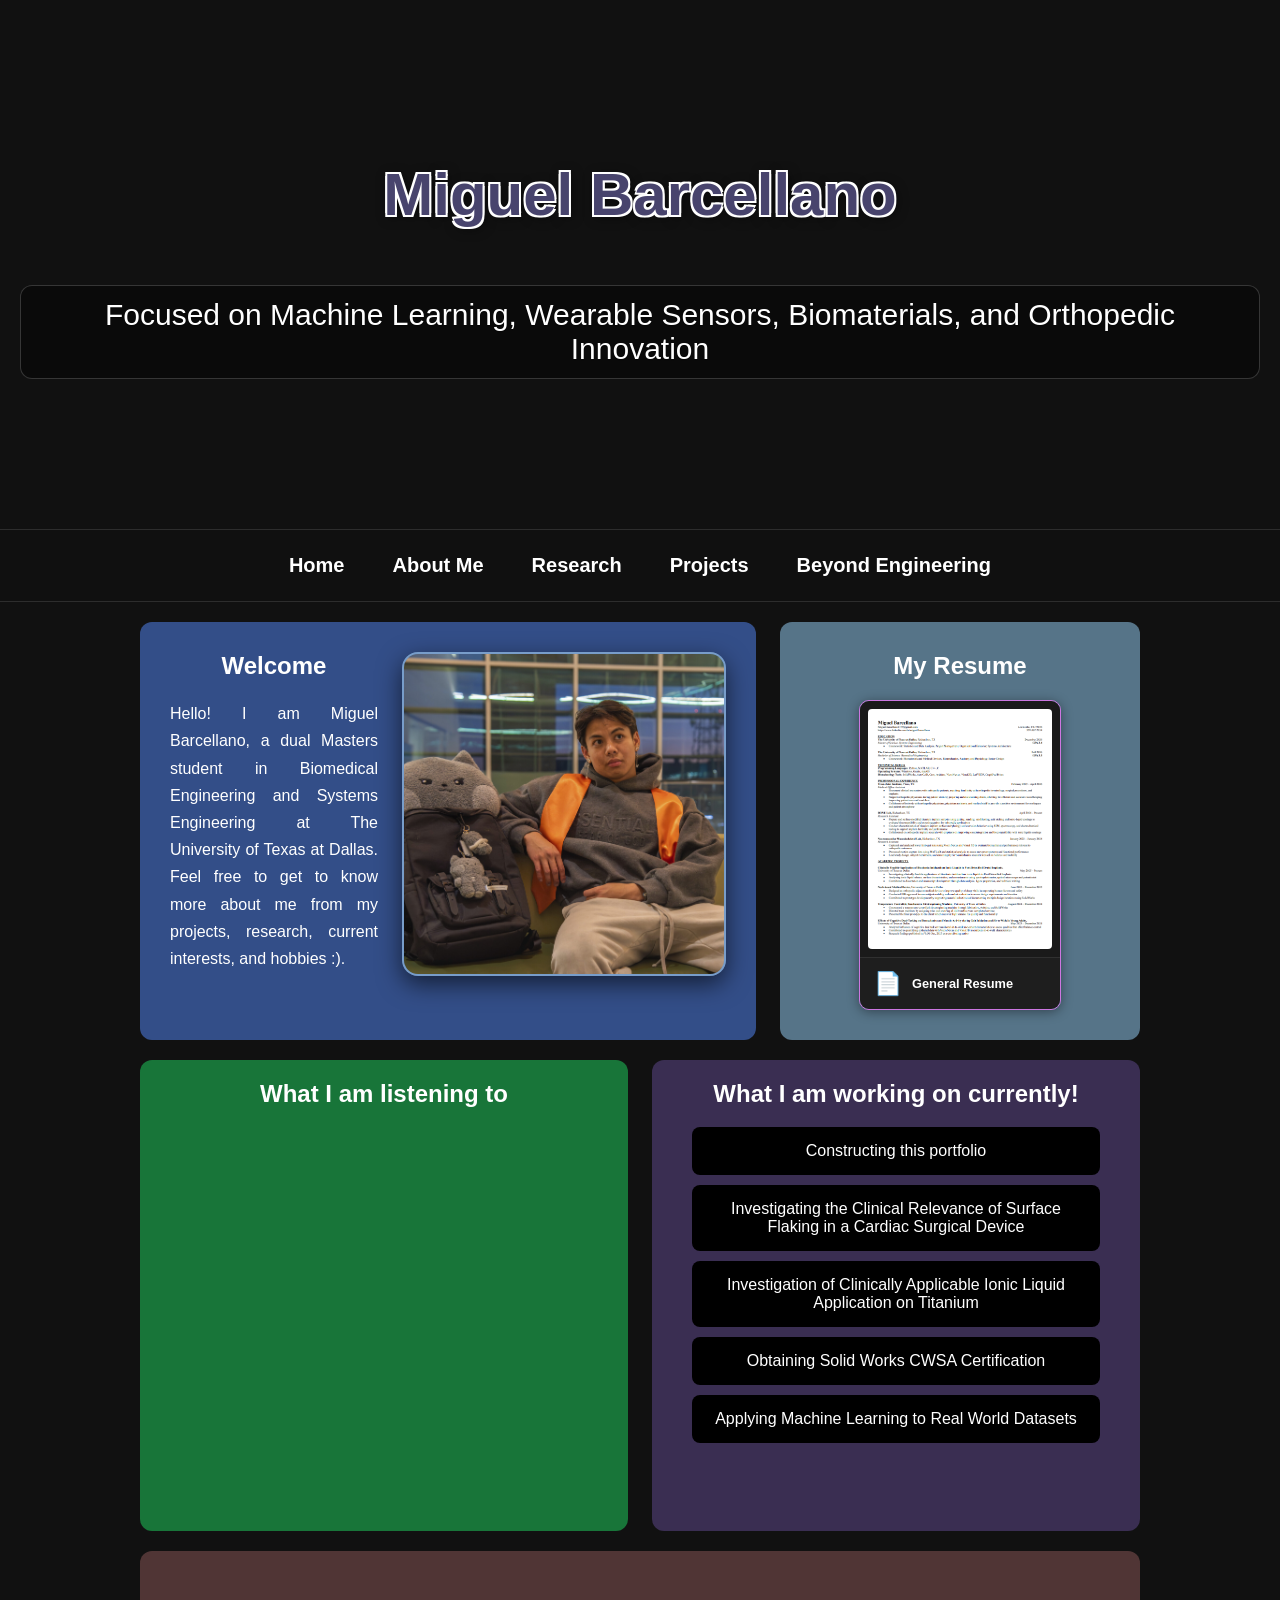
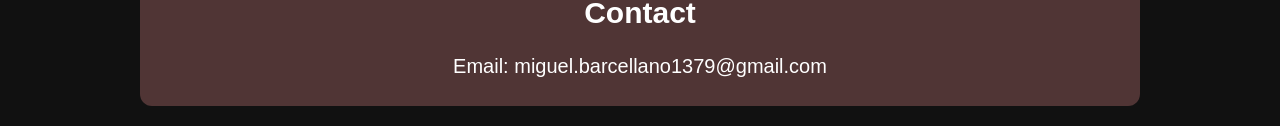
<file: index.html>
<!DOCTYPE html>
<html>
<head>
  <title>My Portfolio</title>
  <link rel="stylesheet" href="style.css">
</head>
<body>

<div class="hero">
  <h1>Miguel Barcellano</h1>
  <p class="p1">Focused on Machine Learning, Wearable Sensors, Biomaterials, and Orthopedic Innovation</p>
</div>

<nav class="page-menu">
  <a href="index.html">Home</a>
  <a href="about.html">About Me</a>
  <a href="research.html">Research</a>
  <a href="projects.html">Projects</a>
  <a href="beyond-engineering.html">Beyond Engineering</a>
</nav>

<div class="home-layout">
  <section id="home">
    <div class="home-row">
      <div class="home-text">
        <h2>Welcome</h2>
        <p>Hello! I am Miguel Barcellano, a dual Masters student in Biomedical Engineering and Systems Engineering at The University of Texas at Dallas.
           Feel free to get to know more about me from my projects, research, current interests, and hobbies :).</p>
      </div>
      <div id="profile">
        <div class="profile-photo">
          <img src="ProfilePhoto.png" alt="Miguel Barcellano profile photo">
        </div>
      </div>
    </div>
  </section>

  <section id="resume">
    <h2>My Resume</h2>
    <a href="Miguel.Barcellano.Resume.pdf" target="_blank" class="resume-card" aria-label="Open resume PDF">
      <div class="resume-card__preview">
        <img src="Resume.png" alt="Resume preview" style="width:100%; display:block; border-radius:4px;">
      </div>
      <div class="resume-card__info">
        <span class="resume-card__icon">📄</span>
        <div>
          <p class="resume-card__title">General Resume</p>
        </div>
      </div>
    </a>
  </section>
</div> <!-- ← closes .home-layout -->

<div class="bottom-layout">
  <section id="music">
    <h2>What I am listening to</h2>
    <iframe
  src="https://open.spotify.com/embed/playlist/37i9dQZF1CKSIsjkS2QPA7?utm_source=generator&theme=0"
  width="100%"
  height="380"
  frameborder="0"
  allow="autoplay; clipboard-write; encrypted-media; fullscreen; picture-in-picture"
  loading="lazy"
  style="border-radius: 12px;">
</iframe>
  </section>

  <section id="projects">
    <h2>What I am working on currently!</h2>
    <div class="project">Constructing this portfolio</div>
    <div class="project">Investigating the Clinical Relevance of Surface Flaking in a Cardiac Surgical Device</div>
    <div class="project">Investigation of Clinically Applicable Ionic Liquid Application on Titanium</div>
    <div class="project">Obtaining Solid Works CWSA Certification</div>
    <div class="project">Applying Machine Learning to Real World Datasets</div>
  </section>
</div> <!-- ← closes .bottom-layout -->

<section id="contact">
  <h2>Contact</h2>
  <p>Email: miguel.barcellano1379@gmail.com</p>
</section>

<script src="script.js"></script>
</body>
</html>
</file>
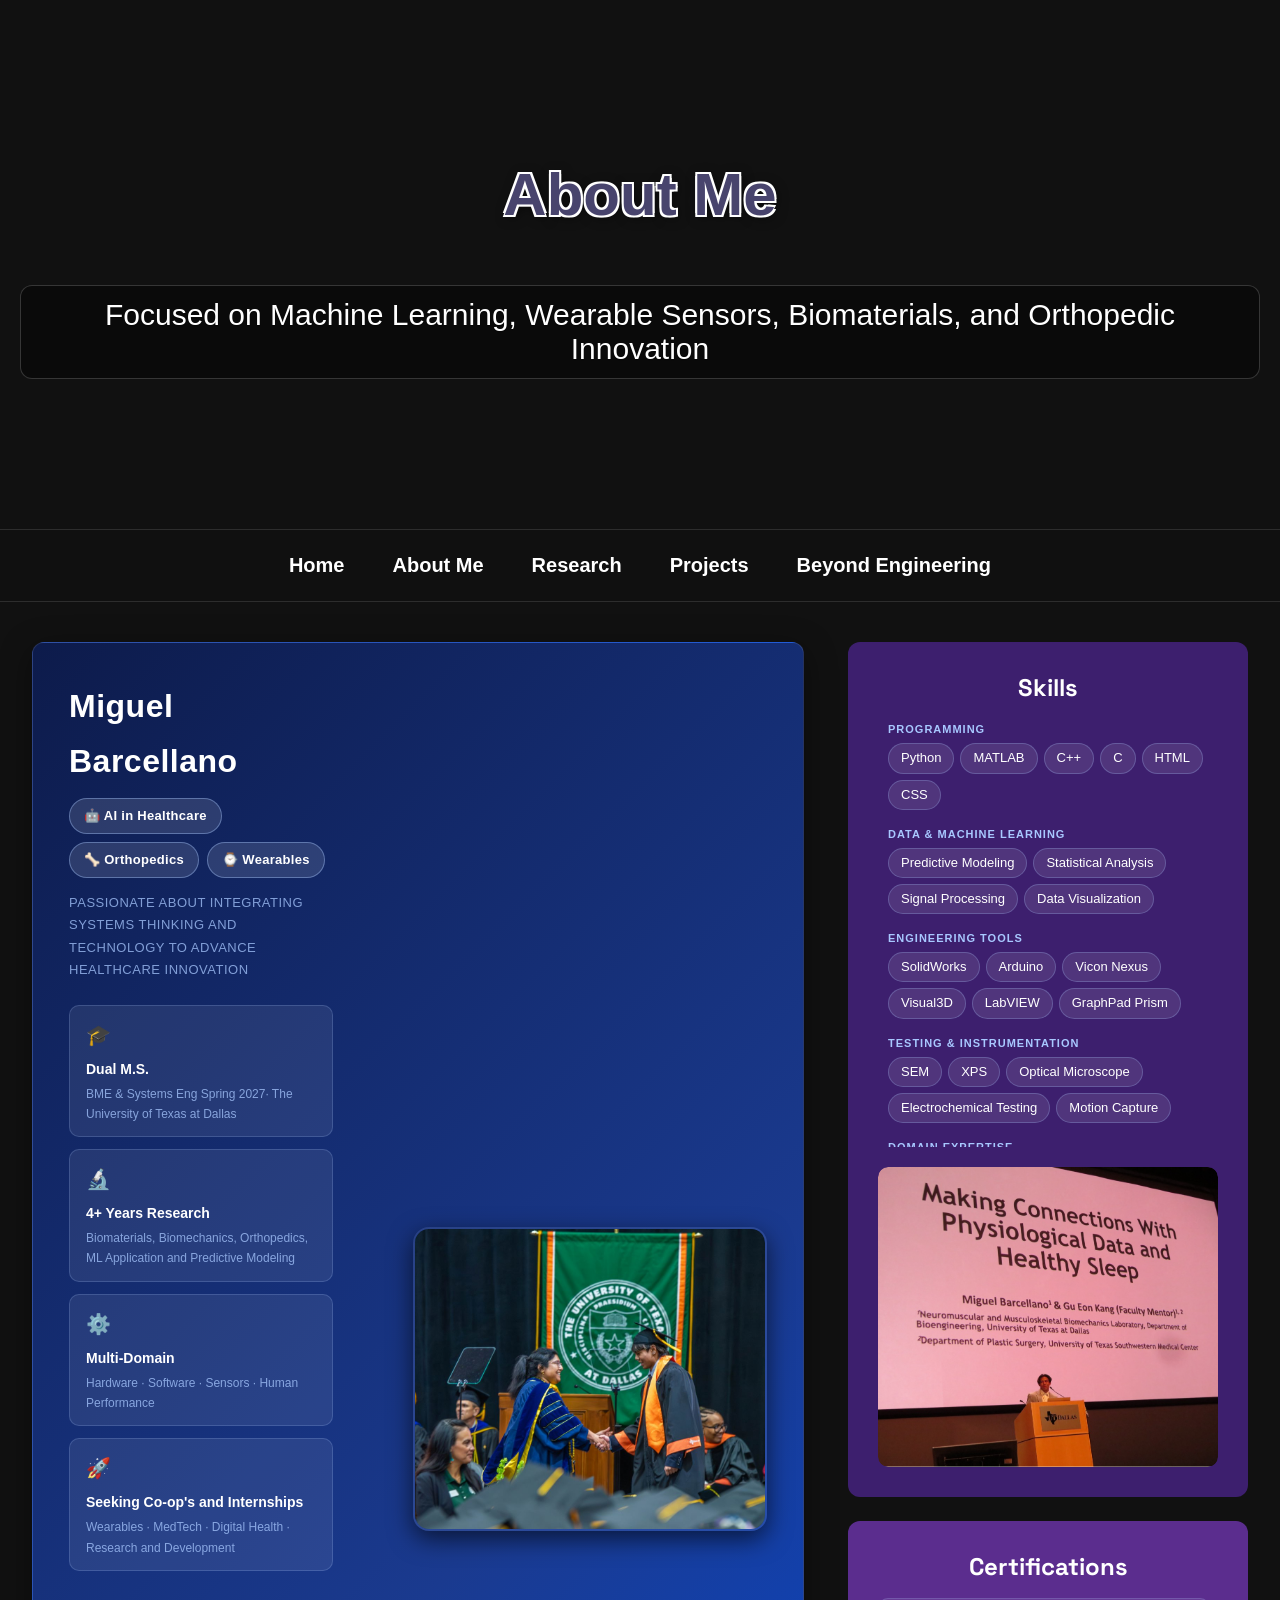
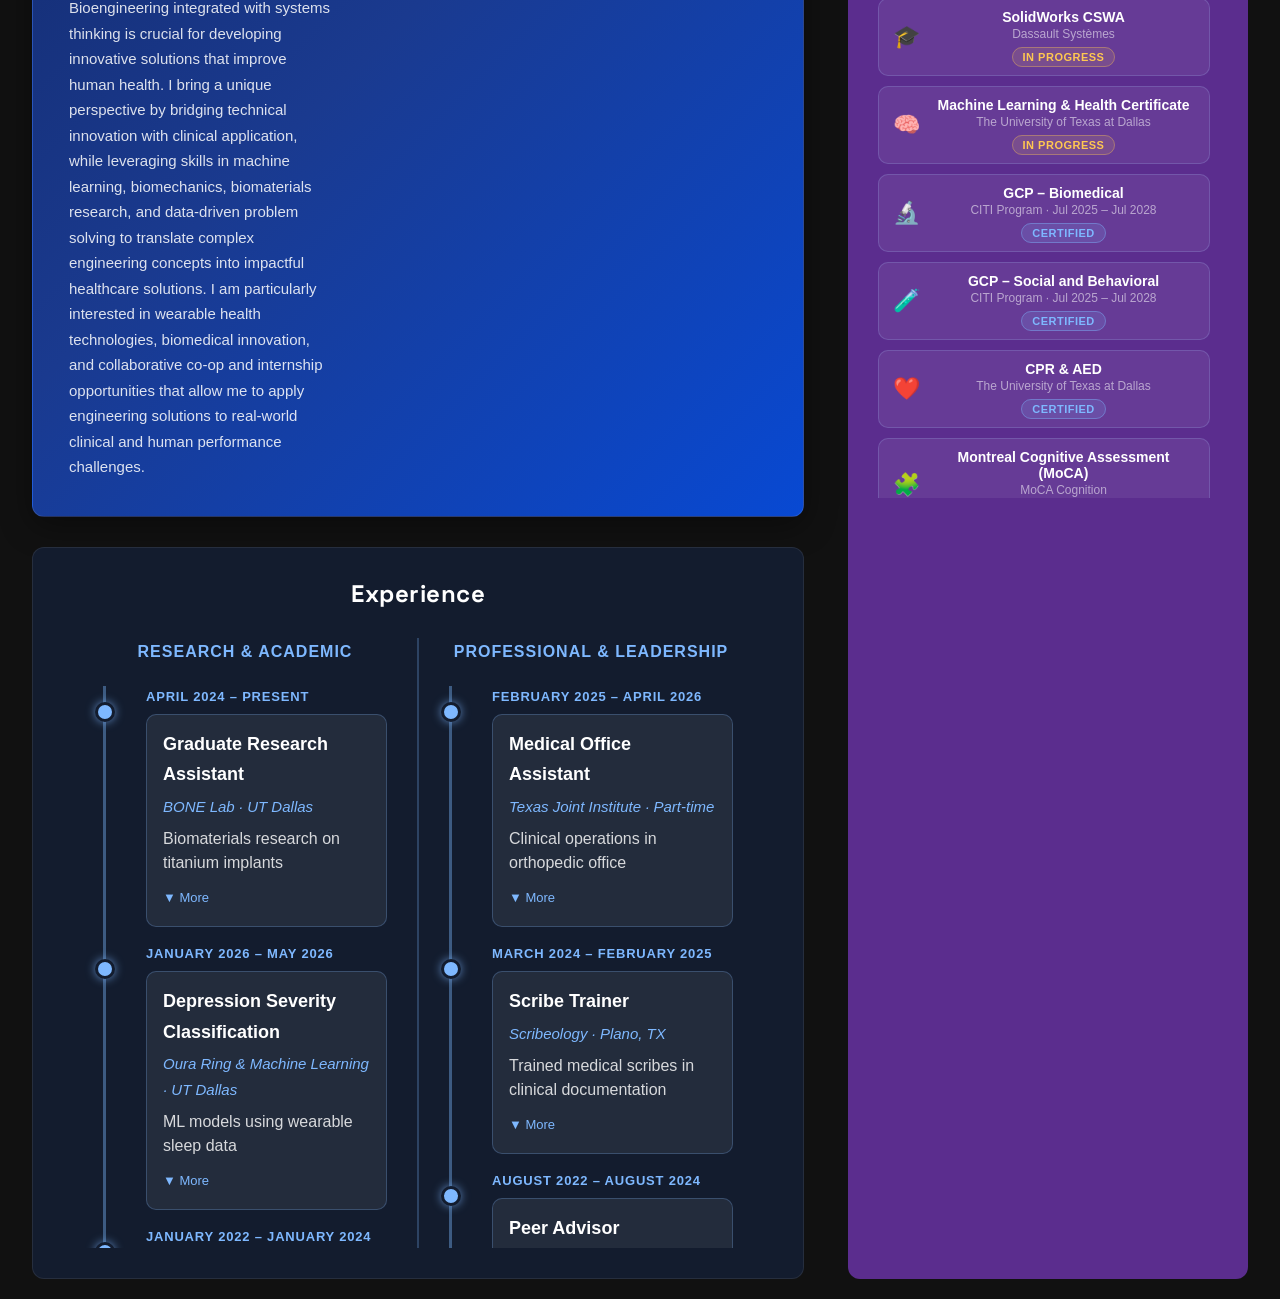
<file: about.html>
<!DOCTYPE html>
<html>
<head>
  <title>About Me - Miguel Barcellano</title>
  <link rel="stylesheet" href="style.css">
  <link rel="stylesheet" href="about.css"> 
</head>
<body>

<div class="hero">
  <h1>About Me</h1>
  <p class="p1">Focused on Machine Learning, Wearable Sensors, Biomaterials, and Orthopedic Innovation</p>
</div>

<nav class="page-menu">
  <a href="index.html">Home</a>
  <a href="about.html">About Me</a>
  <a href="research.html">Research</a>
  <a href="projects.html">Projects</a>
  <a href="beyond-engineering.html">Beyond Engineering</a>
</nav>

<div class="about-skills-layout">

  <!-- LEFT COLUMN: About Me + Experience stacked -->
  <div class="left-column">

    <section id="about-text">
      <div class="about-row">

        <div class="about-content">
          <p class="about-name">Miguel Barcellano</p>
          <div class="about-focus-tags">
            <span class="focus-tag">🤖 AI in Healthcare</span>
            <span class="focus-tag">🦴 Orthopedics</span>
            <span class="focus-tag">⌚ Wearables</span>
          </div>
          <p class="about-tagline">Passionate about integrating systems thinking and technology to advance healthcare innovation</p>

          <div class="about-highlights">
            <div class="highlight-card">
              <span class="highlight-icon">🎓</span>
              <span class="highlight-label">Dual M.S.</span>
              <span class="highlight-sub">BME & Systems Eng Spring 2027· The University of Texas at Dallas</span>
            </div>
            <div class="highlight-card">
              <span class="highlight-icon">🔬</span>
              <span class="highlight-label">4+ Years Research</span>
              <span class="highlight-sub">Biomaterials, Biomechanics, Orthopedics, ML Application and Predictive Modeling</span>
            </div>
            <div class="highlight-card">
              <span class="highlight-icon">⚙️</span>
              <span class="highlight-label">Multi-Domain</span>
              <span class="highlight-sub">Hardware · Software · Sensors · Human Performance</span>
            </div>
            <div class="highlight-card">
              <span class="highlight-icon">🚀</span>
              <span class="highlight-label">Seeking Co-op's and Internships</span>
              <span class="highlight-sub">Wearables · MedTech · Digital Health · Research and Development</span>
            </div>
          </div>

          <p class="about-bio">Bioengineering integrated with systems thinking is crucial for developing innovative solutions that improve human health. I bring a unique perspective by bridging technical innovation with clinical application, while leveraging skills in machine learning, biomechanics, biomaterials research, and data-driven problem solving to translate complex engineering concepts into impactful healthcare solutions. I am particularly interested in wearable health technologies, biomedical innovation, and collaborative co-op and internship opportunities that allow me to apply engineering solutions to real-world clinical and human performance challenges.</p>
        </div>

        <div class="about-image">
          <img src="PrasadHandshake.jpg" alt="Miguel Barcellano">
        </div>

      </div>
    </section>

    <section id="experience-text">
      <h2>Experience</h2>
      <div class="experience-box">
        <div class="timeline-columns">

          <!-- LEFT TIMELINE: Research & Academic -->
          <div class="timeline-col">
            <h3 class="timeline-col-title">Research & Academic</h3>
            <div class="timeline">

              <div class="timeline-item">
                <div class="timeline-dot"></div>
                <div class="timeline-date">April 2024 – Present</div>
                <div class="timeline-content">
                  <h3>Graduate Research Assistant</h3>
                  <p class="timeline-place">BONE Lab · UT Dallas</p>
                  <p class="timeline-preview">Biomaterials research on titanium implants</p>
                  <ul class="timeline-details">
                    <li>Engineered surface-modified titanium implants using ionic-liquid coatings, SEM imaging, and electrochemical testing</li>
                    <li>Conducted biomaterials research on implant performance and osseointegration</li>
                  </ul>
                  <span class="timeline-toggle">▼ More</span>
                </div>
              </div>

              <div class="timeline-item">
                <div class="timeline-dot"></div>
                <div class="timeline-date">January 2026 – May 2026</div>
                <div class="timeline-content">
                  <h3>Depression Severity Classification</h3>
                  <p class="timeline-place">Oura Ring & Machine Learning · UT Dallas</p>
                  <p class="timeline-preview">ML models using wearable sleep data</p>
                  <ul class="timeline-details">
                    <li>Analyzed wearable sleep and physiological biometrics to investigate links between sleep behavior and depression severity</li>
                    <li>Developed ML classification models — Random Forest identified as strongest performer</li>
                  </ul>
                  <span class="timeline-toggle">▼ More</span>
                </div>
              </div>

              <div class="timeline-item">
                <div class="timeline-dot"></div>
                <div class="timeline-date">January 2022 – January 2024</div>
                <div class="timeline-content">
                  <h3>Undergraduate Research Assistant</h3>
                  <p class="timeline-place">Neuromuscular Musculoskeletal Lab · UT Dallas</p>
                  <p class="timeline-preview">Gait and EMG biomechanics analysis</p>
                  <ul class="timeline-details">
                    <li>Analyzed gait, motion-capture, and EMG data using Vicon Nexus, Visual3D, and MATLAB</li>
                    <li>Supported biomechanics research through statistical analysis and subject recruitment</li>
                  </ul>
                  <span class="timeline-toggle">▼ More</span>
                </div>
              </div>

              <div class="timeline-item">
                <div class="timeline-dot"></div>
                <div class="timeline-date">May 2023 – December 2024</div>
                <div class="timeline-content">
                  <h3>Senior Design – Cognitive Dual-Tasking & Gait</h3>
                  <p class="timeline-place">UT Dallas · Published in PLOS One (2025)</p>
                  <p class="timeline-preview">Published biomechanics research on gait and balance</p>
                  <ul class="timeline-details">
                    <li>Analyzed biomechanics and EMG data during gait initiation and sit-to-walk tasks in young adults</li>
                    <li>Contributed to published research on balance, mobility, and human movement</li>
                  </ul>
                  <span class="timeline-toggle">▼ More</span>
                </div>
              </div>

              <div class="timeline-item">
                <div class="timeline-dot"></div>
                <div class="timeline-date">May 2024 – August 2024</div>
                <div class="timeline-content">
                  <h3>Team Member</h3>
                  <p class="timeline-place">Worcester Polytechnic Institute · Remote</p>
                  <p class="timeline-preview">8-week global engineering internship</p>
                  <ul class="timeline-details">
                    <li>Collaborated with cross-campus teams to engineer solutions for developing countries</li>
                    <li>Engaged in workshops focused on career building and cross-disciplinary collaboration</li>
                  </ul>
                  <span class="timeline-toggle">▼ More</span>
                </div>
              </div>

            </div>
          </div>

          <!-- RIGHT TIMELINE: Professional & Leadership -->
          <div class="timeline-col">
            <h3 class="timeline-col-title">Professional & Leadership</h3>
            <div class="timeline">

              <div class="timeline-item">
                <div class="timeline-dot"></div>
                <div class="timeline-date">February 2025 – April 2026</div>
                <div class="timeline-content">
                  <h3>Medical Office Assistant</h3>
                  <p class="timeline-place">Texas Joint Institute · Part-time</p>
                  <p class="timeline-preview">Clinical operations in orthopedic office</p>
                  <ul class="timeline-details">
                    <li>Supported clinical operations in an orthopedic medical office environment</li>
                  </ul>
                  <span class="timeline-toggle">▼ More</span>
                </div>
              </div>

              <div class="timeline-item">
                <div class="timeline-dot"></div>
                <div class="timeline-date">March 2024 – February 2025</div>
                <div class="timeline-content">
                  <h3>Scribe Trainer</h3>
                  <p class="timeline-place">Scribeology · Plano, TX</p>
                  <p class="timeline-preview">Trained medical scribes in clinical documentation</p>
                  <ul class="timeline-details">
                    <li>Trained medical scribes in documentation, clinical workflows, and real-time charting</li>
                  </ul>
                  <span class="timeline-toggle">▼ More</span>
                </div>
              </div>

              <div class="timeline-item">
                <div class="timeline-dot"></div>
                <div class="timeline-date">August 2022 – August 2024</div>
                <div class="timeline-content">
                  <h3>Peer Advisor</h3>
                  <p class="timeline-place">UT Dallas · Part-time</p>
                  <p class="timeline-preview">Mentored 24 freshmen residents</p>
                  <ul class="timeline-details">
                    <li>Facilitated social, academic, and personal growth for incoming freshmen in residential halls</li>
                    <li>Built close relationships with 24 residents, showcasing leadership and guidance</li>
                  </ul>
                  <span class="timeline-toggle">▼ More</span>
                </div>
              </div>

              <div class="timeline-item">
                <div class="timeline-dot"></div>
                <div class="timeline-date">March 2022 – August 2022</div>
                <div class="timeline-content">
                  <h3>Orientation Leader</h3>
                  <p class="timeline-place">UT Dallas · Part-time</p>
                  <p class="timeline-preview">Guided incoming first-year students</p>
                  <ul class="timeline-details">
                    <li>Engaged incoming first-year students with resources, mentorship, and campus tours</li>
                  </ul>
                  <span class="timeline-toggle">▼ More</span>
                </div>
              </div>

              <div class="timeline-item">
                <div class="timeline-dot"></div>
                <div class="timeline-date">May 2021 – January 2022</div>
                <div class="timeline-content">
                  <h3>Front Desk Assistant</h3>
                  <p class="timeline-place">Little Elm Pediatric Dentistry</p>
                  <p class="timeline-preview">Patient scheduling and dental office support</p>
                  <ul class="timeline-details">
                    <li>Filed paperwork, answered phones, and scheduled patient appointments</li>
                    <li>Assisted dental hygienist with equipment cleaning and patient preparation</li>
                  </ul>
                  <span class="timeline-toggle">▼ More</span>
                </div>
              </div>

              <div class="timeline-item">
                <div class="timeline-dot"></div>
                <div class="timeline-date">July 2020 – August 2021</div>
                <div class="timeline-content">
                  <h3>Clicklist Associate</h3>
                  <p class="timeline-place">Kroger · Part-time</p>
                  <p class="timeline-preview">Online grocery order management</p>
                  <ul class="timeline-details">
                    <li>Managed online grocery orders, item selection, and customer vehicle delivery</li>
                    <li>Provided onsite and remote customer service</li>
                  </ul>
                  <span class="timeline-toggle">▼ More</span>
                </div>
              </div>

              <div class="timeline-item">
                <div class="timeline-dot"></div>
                <div class="timeline-date">May 2018 – May 2020</div>
                <div class="timeline-content">
                  <h3>Lifeguard</h3>
                  <p class="timeline-place">The Colony Aquatic Park & Bearfoot Lifeguard</p>
                  <p class="timeline-preview">First-aid certified pool safety monitor</p>
                  <ul class="timeline-details">
                    <li>Lifeguard, first-aid, and bloodborne pathogen certified</li>
                    <li>Monitored pool safety, responded to emergencies, and maintained facility cleanliness</li>
                  </ul>
                  <span class="timeline-toggle">▼ More</span>
                </div>
              </div>

            </div>
          </div>

        </div>
      </div>
    </section>

  </div>

  <!-- RIGHT COLUMN: Skills -->
  <div class="right-column">

  <section id="skills-text">
    <h2>Skills</h2>
    <div class="skills-box">

      <div class="skill-group">
        <p class="skill-category">Programming</p>
        <div class="skill-pills">
          <span class="pill">Python</span>
          <span class="pill">MATLAB</span>
          <span class="pill">C++</span>
          <span class="pill">C</span>
          <span class="pill">HTML</span>
          <span class="pill">CSS</span>
        </div>
      </div>

      <div class="skill-group">
        <p class="skill-category">Data & Machine Learning</p>
        <div class="skill-pills">
          <span class="pill">Predictive Modeling</span>
          <span class="pill">Statistical Analysis</span>
          <span class="pill">Signal Processing</span>
          <span class="pill">Data Visualization</span>
        </div>
      </div>

      <div class="skill-group">
        <p class="skill-category">Engineering Tools</p>
        <div class="skill-pills">
          <span class="pill">SolidWorks</span>
          <span class="pill">Arduino</span>
          <span class="pill">Vicon Nexus</span>
          <span class="pill">Visual3D</span>
          <span class="pill">LabVIEW</span>
          <span class="pill">GraphPad Prism</span>
        </div>
      </div>

      <div class="skill-group">
        <p class="skill-category">Testing & Instrumentation</p>
        <div class="skill-pills">
          <span class="pill">SEM</span>
          <span class="pill">XPS</span>
          <span class="pill">Optical Microscope</span>
          <span class="pill">Electrochemical Testing</span>
          <span class="pill">Motion Capture</span>
        </div>
      </div>

      <div class="skill-group">
        <p class="skill-category">Domain Expertise</p>
        <div class="skill-pills">
          <span class="pill">Biomaterials</span>
          <span class="pill">Orthopedic Implants</span>
          <span class="pill">AI in Healthcare</span>
          <span class="pill">Wearable Technology</span>
          <span class="pill">Digital Health</span>
        </div>
      </div>

      <div class="skill-group">
        <p class="skill-category">Soft Skills</p>
        <div class="skill-pills">
          <span class="pill">Team Collaboration</span>
          <span class="pill">Cross-functional Communication</span>
          <span class="pill">Research Coordination</span>
          <span class="pill">Subject Recruitment</span>
          <span class="pill">Problem Solving</span>
        </div>
      </div>

    </div>
    <div class="skills-image">
      <img src="SPUR_Speaker.jpg" alt="Miguel presenting at SPUR">
    </div>
  </section>

  <section id="certifications-text">
    <h2>Certifications</h2>
    <div class="cert-list">

      <div class="cert-item">
        <div class="cert-icon">🎓</div>
        <div class="cert-info">
          <p class="cert-name">SolidWorks CSWA</p>
          <p class="cert-issuer">Dassault Systèmes</p>
          <span class="cert-badge in-progress">In Progress</span>
        </div>
      </div>

      <div class="cert-item">
        <div class="cert-icon">🧠</div>
        <div class="cert-info">
          <p class="cert-name">Machine Learning & Health Certificate</p>
          <p class="cert-issuer">The University of Texas at Dallas</p>
          <span class="cert-badge in-progress">In Progress</span>
        </div>
      </div>

      <div class="cert-item">
        <div class="cert-icon">🔬</div>
        <div class="cert-info">
          <p class="cert-name">GCP – Biomedical</p>
          <p class="cert-issuer">CITI Program · Jul 2025 – Jul 2028</p>
          <span class="cert-badge earned">Certified</span>
        </div>
      </div>

      <div class="cert-item">
        <div class="cert-icon">🧪</div>
        <div class="cert-info">
          <p class="cert-name">GCP – Social and Behavioral</p>
          <p class="cert-issuer">CITI Program · Jul 2025 – Jul 2028</p>
          <span class="cert-badge earned">Certified</span>
        </div>
      </div>

      <div class="cert-item">
        <div class="cert-icon">❤️</div>
        <div class="cert-info">
          <p class="cert-name">CPR & AED</p>
          <p class="cert-issuer">The University of Texas at Dallas</p>
          <span class="cert-badge earned">Certified</span>
        </div>
      </div>

      <div class="cert-item">
        <div class="cert-icon">🧩</div>
        <div class="cert-info">
          <p class="cert-name">Montreal Cognitive Assessment (MoCA)</p>
          <p class="cert-issuer">MoCA Cognition</p>
          <span class="cert-badge earned">Certified</span>
        </div>
      </div>

    </div>
  </section>

  </div>

<script src="script.js"></script>
</body>
</html>
</file>
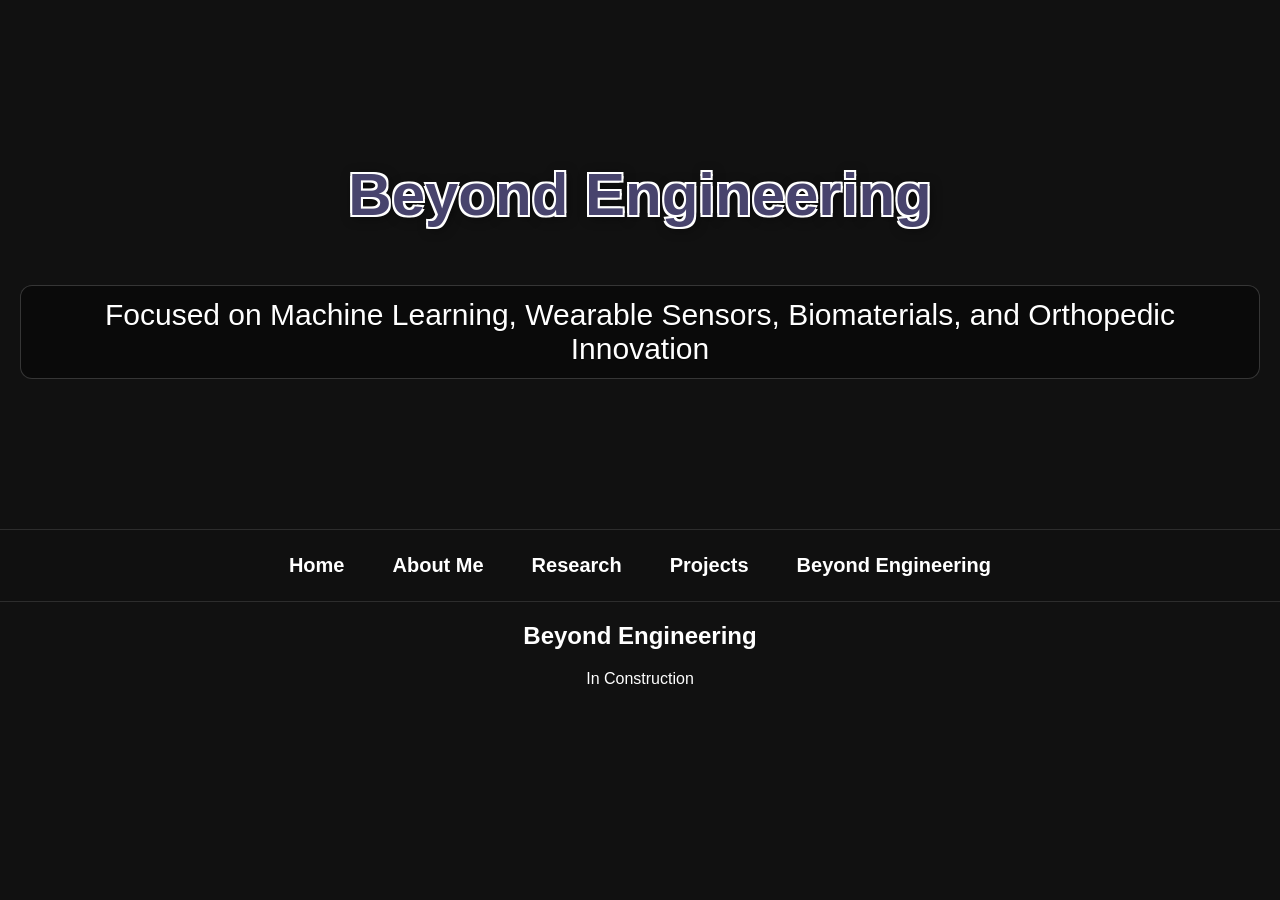
<file: beyond-engineering.html>
<!DOCTYPE html>
<html>
<head>
  <title>Beyond Engineering - Miguel Barcellano</title>
  <link rel="stylesheet" href="style.css">
</head>
<body>

<div class="hero">
  <h1>Beyond Engineering</h1>
  <p class="p1">Focused on Machine Learning, Wearable Sensors, Biomaterials, and Orthopedic Innovation</p>
</div>

<nav class="page-menu">
  <a href="index.html">Home</a>
  <a href="about.html">About Me</a>
  <a href="research.html">Research</a>
  <a href="projects.html">Projects</a>
  <a href="beyond-engineering.html">Beyond Engineering</a>
</nav>

<section>
  <h2>Beyond Engineering</h2>
 <p>In Construction</p>
</section>

<script src="script.js"></script>
</body>
</html>
</file>
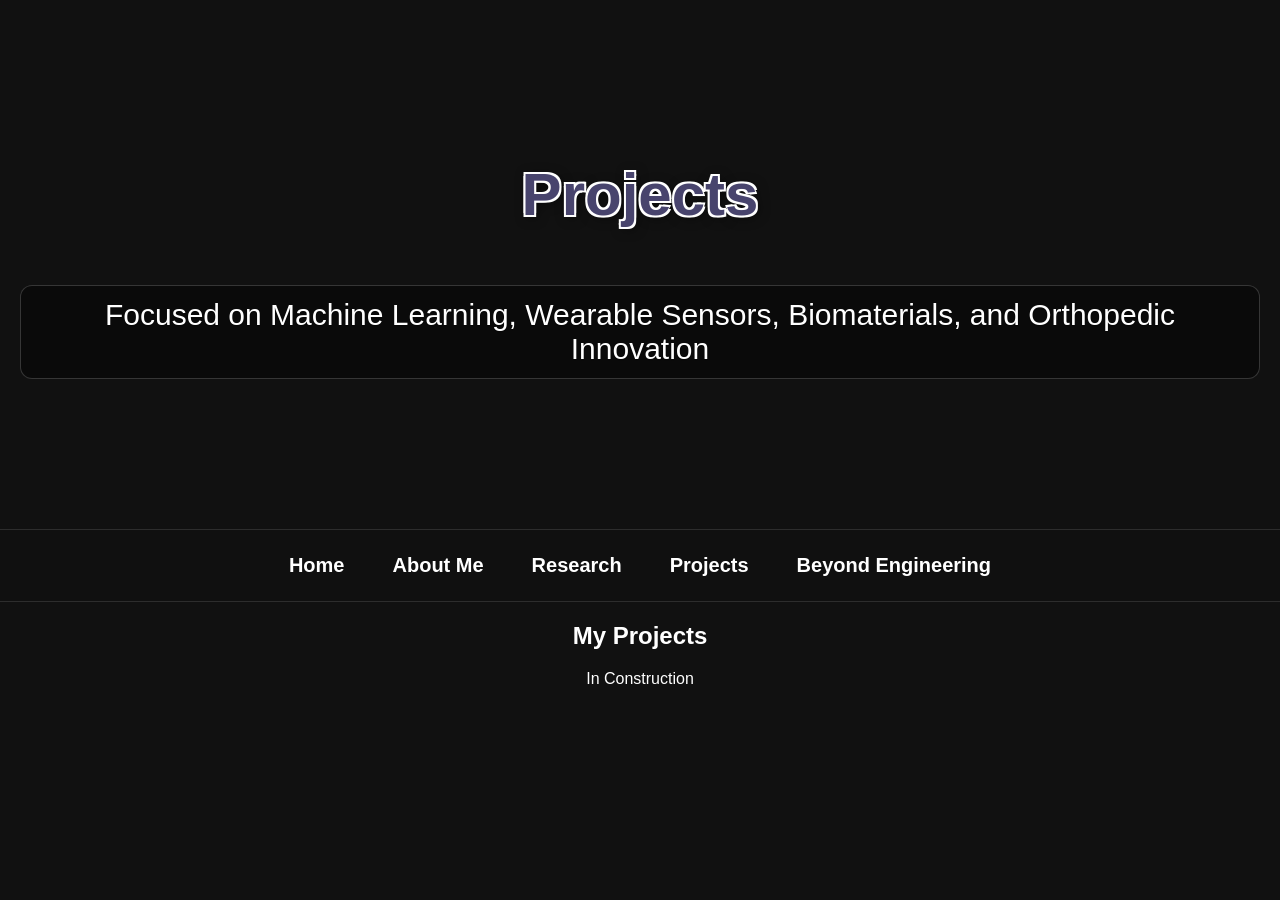
<file: projects.html>
<!DOCTYPE html>
<html>
<head>
  <title>Projects - Miguel Barcellano</title>
  <link rel="stylesheet" href="style.css">
</head>
<body>

<div class="hero">
  <h1>Projects</h1>
  <p class="p1">Focused on Machine Learning, Wearable Sensors, Biomaterials, and Orthopedic Innovation</p>
</div>

<nav class="page-menu">
  <a href="index.html">Home</a>
  <a href="about.html">About Me</a>
  <a href="research.html">Research</a>
  <a href="projects.html">Projects</a>
  <a href="beyond-engineering.html">Beyond Engineering</a>
</nav>

<section>
  <h2>My Projects</h2>
  <p>In Construction</p>
</section>

<script src="script.js"></script>
</body>
</html>
</file>
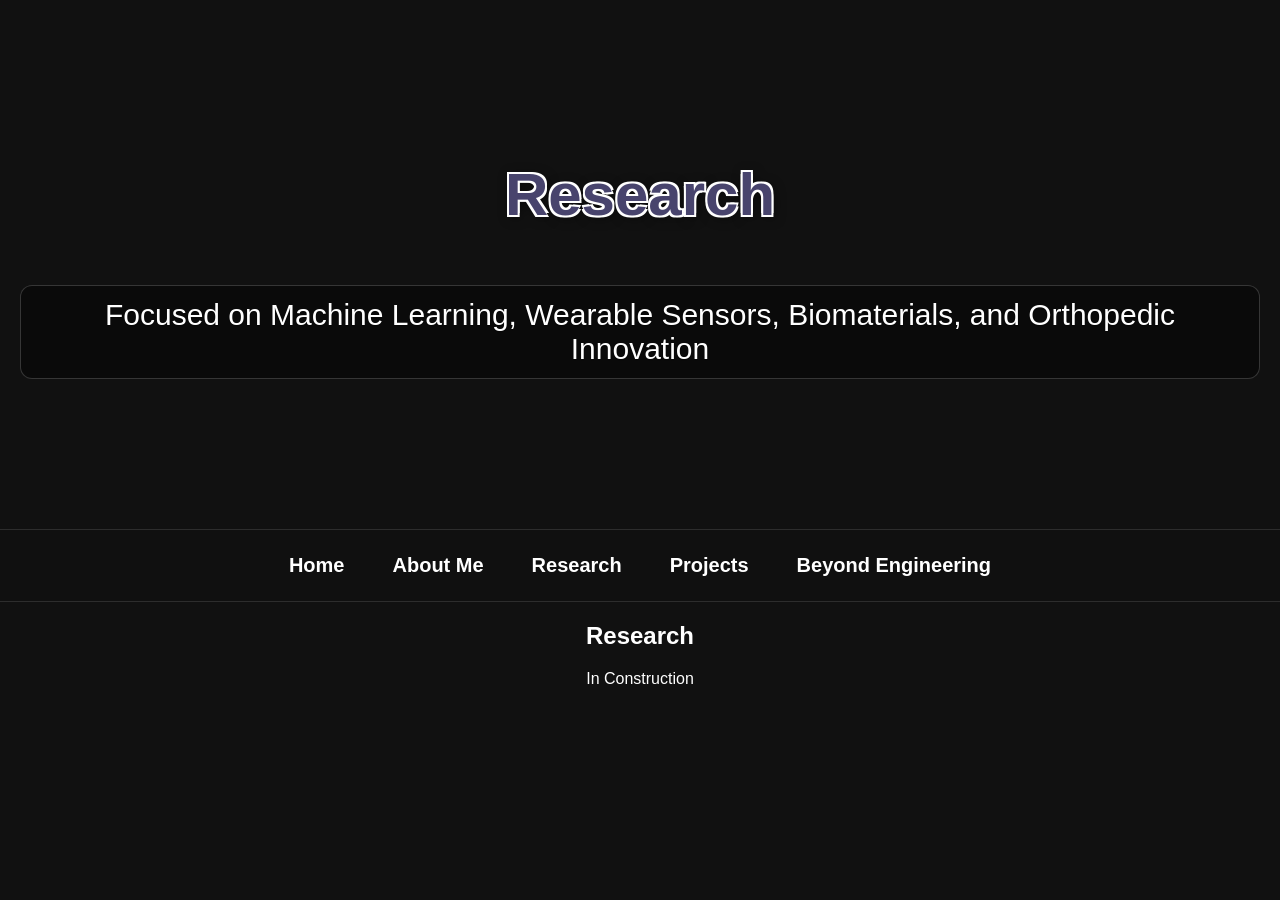
<file: research.html>
<!DOCTYPE html>
<html>
<head>
  <title>Research - Miguel Barcellano</title>
  <link rel="stylesheet" href="style.css">
</head>
<body>

<div class="hero">
  <h1>Research</h1>
  <p class="p1">Focused on Machine Learning, Wearable Sensors, Biomaterials, and Orthopedic Innovation</p>
</div>

<nav class="page-menu">
  <a href="index.html">Home</a>
  <a href="about.html">About Me</a>
  <a href="research.html">Research</a>
  <a href="projects.html">Projects</a>
  <a href="beyond-engineering.html">Beyond Engineering</a>
</nav>

<section>
  <h2>Research</h2>
  <p>In Construction</p>
</section>

<script src="script.js"></script>
</body>
</html>
</file>
<file: style.css>
/* ═══════════════════════════════════════════
   GLOBAL
═══════════════════════════════════════════ */
body {
  font-family: Arial, sans-serif;
  background: #111;
  color: #fff;
  text-align: center;
  padding: 0;
  margin: 0;
}

h1 {
  color: rgb(72, 68, 109);
  font-size: 60px;
  text-shadow: -2px -2px 0 #fff, 2px -2px 0 #fff, -2px 2px 0 #fff, 2px 2px 0 #fff, 2px 2px 12px rgba(0, 0, 0, .6);
}

/* ═══════════════════════════════════════════
   HERO
═══════════════════════════════════════════ */
.hero {
  padding: 120px 20px;
  background-image: url('https://img.magnific.com/free-vector/pixel-art-mystical-background_52683-87349.jpg');
  background-size: cover;
  background-position: center;
  background-repeat: no-repeat;
  text-shadow: 2px 2px 10px black;
}

.p1 {
  display: inline-block;
  font-size: 30px;
  color: #fff;
  margin-top: 16px;
  padding: 12px 20px;
  background: rgba(0, 0, 0, 0.36);
  border: 1px solid rgba(255, 255, 255, .18);
  border-radius: 12px;
  text-shadow: 0 1px 2px rgba(0, 0, 0, .6);
  backdrop-filter: blur(6px);
  -webkit-backdrop-filter: blur(6px);
}

/* ═══════════════════════════════════════════
   NAVIGATION
═══════════════════════════════════════════ */
.page-menu {
  display: flex;
  justify-content: center;
  gap: 12px;
  font-size: 20px;
  padding: 14px 0;
  margin-top: 0;
  background: rgba(17, 17, 17, .88);
  border-top: 1px solid rgba(255, 255, 255, .12);
  border-bottom: 1px solid rgba(255, 255, 255, .12);
}

.page-menu a {
  color: #fff;
  text-decoration: none;
  font-weight: 600;
  padding: 10px 18px;
  border-radius: 999px;
  transition: background .2s, transform .2s;
}

.page-menu a:hover {
  background: rgba(255, 255, 255, .12);
  transform: translateY(-1px);
}

/* ═══════════════════════════════════════════
   HOME + RESUME LAYOUT (grid)
═══════════════════════════════════════════ */
.home-layout {
  display: grid;
  grid-template-columns: minmax(420px, 1.5fr) minmax(320px, 360px);
  gap: 24px;
  margin: 20px auto;
  width: min(1000px, 100%);
  align-items: stretch;
  justify-content: center;
}

section#home,
section#resume {
  margin: 0;
  padding: 30px;
  border-radius: 12px;
}

section#home h2,
section#resume h2 {
  text-align: center;
  margin-top: 0;
}

/* ── Home ── */
section#home {
  background: #5589fa83;
  text-align: left;
  min-width: 320px;
}

.home-row {
  display: flex;
  align-items: flex-start;
  gap: 24px;
  justify-content: flex-start;
  flex-wrap: nowrap;
}

.home-row > * {
  flex: 1 1 auto;
  min-width: 250px;
}

.home-text {
  min-width: 0;
}

.home-text p {
  text-align: justify;
  line-height: 1.7;
}

/* ── Profile Photo ── */
#profile {
  flex: 0 0 320px;
  margin-right: 0;
  background: #91c2eb9d;
  border-radius: 16px;
  min-height: 320px;
  box-shadow: 0 8px 24px rgba(0, 0, 0, .6);
  border: 2px solid rgba(255, 255, 255, .08);
  overflow: hidden;
  display: flex;
}

.profile-photo {
  flex: 1;
  min-height: 100%;
}

.profile-photo img {
  width: 100%;
  height: 100%;
  object-fit: cover;
  display: block;
}

/* ── Resume Panel ── */
section#resume {
  background: #85b7d898;
  text-align: center;
  display: flex;
  flex-direction: column;
  justify-content: center;
  align-items: center;
  min-width: 300px;
}

/* ═══════════════════════════════════════════
   RESUME CARD
═══════════════════════════════════════════ */
.resume-card {
  display: inline-flex;
  flex-direction: column;
  width: 200px;
  border: 1px solid rgba(227, 119, 241, 0.842);
  border-radius: 10px;
  overflow: hidden;
  text-decoration: none;
  color: inherit;
  box-shadow: 0 2px 12px rgba(0, 0, 0, .4);
  transition: transform .2s ease, box-shadow .2s ease;
  cursor: pointer;
}

.resume-card:hover {
  transform: translateY(-4px);
  box-shadow: 0 8px 28px rgba(0, 0, 0, .6);
}

.resume-card__preview {
  background: #1a1a1a;
  padding: 8px;
}

.resume-card__preview img {
  width: 100%;
  display: block;
  border-radius: 4px;
}

.resume-card__info {
  display: flex;
  align-items: center;
  gap: 10px;
  padding: 12px 14px;
  background: #1e1e1e;
  border-top: 1px solid rgba(255, 255, 255, .08);
}

.resume-card__icon {
  font-size: 1.4rem;
}

.resume-card__title {
  font-size: 0.8rem;
  font-weight: 600;
  margin: 0;
  color: #fff;
}

.resume-card__subtitle {
  font-size: 0.7rem;
  color: rgba(255, 255, 255, .5);
  margin: 2px 0 0;
}

/* ═══════════════════════════════════════════
   BOTTOM LAYOUT (Music left, Projects right)
═══════════════════════════════════════════ */
.bottom-layout {
  display: grid;
  grid-template-columns: 1fr 1fr;
  gap: 24px;
  width: min(1000px, 100%);
  margin: 20px auto;
  box-sizing: border-box;
}

/* ── Music ── */
section#music {
  margin: 0;
  padding: 20px 30px;
  border-radius: 12px;
  background: #1db95498;
  box-sizing: border-box;
}

section#music h2 {
  text-align: center;
  margin-top: 0;
}

/* ── Projects ── */
section#projects {
  margin: 0;
  padding: 20px 30px;
  border-radius: 12px;
  background: #664c977c;
  box-sizing: border-box;
}

section#projects h2 {
  text-align: center;
  margin-top: 0;
}

.project {
  background: rgb(0, 0, 0);
  margin: 10px;
  padding: 15px;
  border-radius: 8px;
  text-align: center;
}

/* ═══════════════════════════════════════════
   CONTACT
═══════════════════════════════════════════ */
section#contact {
  width: min(1000px, 100%);
  box-sizing: border-box;
  margin: 20px auto;
  padding: 20px 30px;
  border-radius: 12px;
  background: #503535;
  font-size: 20px;
}

section#contact p {
  margin: 8px 0;
  font-size: 20px;
}
/* ═══════════════════════════════════════════
   RESPONSIVE
═══════════════════════════════════════════ */
@media (max-width: 900px) {
  .home-layout,
  .bottom-layout {
    grid-template-columns: 1fr;
  }

  .home-row {
    flex-direction: column-reverse;
    align-items: center;
  }

  #profile {
    width: 60%;
    flex: 0 0 auto;
    margin: 12px 0 0;
  }

  section#home {
    margin-left: 20px;
    margin-right: 20px;
    text-align: center;
  }
}
</file>
<file: about.css>
@import url('https://fonts.googleapis.com/css2?family=Inter:wght@400;500;600;700&family=Space+Grotesk:wght@400;500;600;700;800&display=swap');

/* ═══════════════════════════════════════════
   HERO
═══════════════════════════════════════════ */
.hero {
  padding: 120px 20px;
  background-image: url('https://img.magnific.com/free-vector/pixel-art-mystical-background_52683-87349.jpg');
  background-size: cover;
  background-position: center;
  background-repeat: no-repeat;
  text-shadow: 2px 2px 10px black;
}

.p1 {
  display: inline-block;
  font-size: 30px;
  color: #fff;
  margin-top: 16px;
  padding: 12px 20px;
  background: rgba(0, 0, 0, 0.36);
  border: 1px solid rgba(255, 255, 255, .18);
  border-radius: 12px;
  text-shadow: 0 1px 2px rgba(0, 0, 0, .6);
  backdrop-filter: blur(6px);
  -webkit-backdrop-filter: blur(6px);
}

/* ═══════════════════════════════════════════
   NAVIGATION
═══════════════════════════════════════════ */
.page-menu {
  display: flex;
  justify-content: center;
  gap: 12px;
  font-size: 20px;
  padding: 14px 0;
  margin-top: 0;
  background: rgba(17, 17, 17, .88);
  border-top: 1px solid rgba(255, 255, 255, .12);
  border-bottom: 1px solid rgba(255, 255, 255, .12);
}

.page-menu a {
  color: #fff;
  text-decoration: none;
  font-weight: 600;
  padding: 10px 18px;
  border-radius: 999px;
  transition: background .2s, transform .2s;
}

.page-menu a:hover {
  background: rgba(255, 255, 255, .12);
  transform: translateY(-1px);
}

/* ═══════════════════════════════════════════
   ABOUT + SKILLS LAYOUT (side by side)
═══════════════════════════════════════════ */
.about-skills-layout {
  display: flex;
  flex-direction: row;
  gap: 24px;
  width: 95%;
  max-width: 1600px;
  margin: 40px auto 20px auto;
  align-items: stretch;
}

/* ═══════════════════════════════════════════
   LEFT COLUMN
═══════════════════════════════════════════ */
.left-column {
  display: flex;
  flex-direction: column;
  gap: 30px;
  flex: 2;
}

/* ═══════════════════════════════════════════
   ABOUT ME SECTION
═══════════════════════════════════════════ */
section#about-text {
  box-sizing: border-box;
  margin: 0;
  padding: 36px;
  border-radius: 12px;
  background: linear-gradient(135deg, #0d1b4b 0%, #1a3a8f 60%, #0849d3 100%);
  border: 1px solid rgba(255, 255, 255, 0.1);
  box-shadow: 0 8px 32px rgba(0, 0, 0, 0.4);
  text-align: left;
}

.about-name {
  font-size: 32px;
  font-weight: 800;
  color: #fff;
  margin: 0 0 6px 0;
  letter-spacing: 0.5px;
}

.about-focus-tags {
  display: flex;
  flex-wrap: wrap;
  gap: 8px;
  margin: 10px 0 14px 0;
}

.focus-tag {
  background: rgba(255, 255, 255, 0.12);
  border: 1px solid rgba(168, 200, 255, 0.4);
  color: #fff;
  font-size: 13px;
  font-weight: 700;
  padding: 6px 14px;
  border-radius: 999px;
  letter-spacing: 0.3px;
  transition: background 0.2s;
}

.focus-tag:hover {
  background: rgba(255, 255, 255, 0.2);
}

.about-tagline {
  font-size: 13px;
  color: rgba(168, 200, 255, 0.75);
  margin: 0 0 24px 0;
  letter-spacing: 0.5px;
  font-weight: 500;
  text-transform: uppercase;
}

.about-highlights {
  display: flex;
  flex-wrap: wrap;
  gap: 12px;
  margin-bottom: 24px;
}

.highlight-card {
  display: flex;
  flex-direction: column;
  align-items: flex-start;
  background: rgba(255, 255, 255, 0.08);
  border: 1px solid rgba(168, 200, 255, 0.2);
  border-radius: 10px;
  padding: 12px 16px;
  flex: 1 1 140px;
  transition: background 0.2s;
}

.highlight-card:hover {
  background: rgba(255, 255, 255, 0.14);
}

.highlight-icon {
  font-size: 20px;
  margin-bottom: 6px;
}

.highlight-label {
  font-size: 14px;
  font-weight: 700;
  color: #fff;
  margin-bottom: 2px;
}

.highlight-sub {
  font-size: 12px;
  color: rgba(168, 200, 255, 0.75);
}

.about-bio {
  font-size: 15px;
  line-height: 1.7;
  color: rgba(255, 255, 255, 0.85);
  margin: 0;
  text-align: left;
}

section#about-text h2 {
  text-align: center;
  margin-top: 10px;
}

.about-box {
  text-align: justify;
  line-height: 1.7;
  font-size: 18px;
  padding: 10px;
}

.about-row {
  display: flex;
  flex-direction: row !important;
  align-items: center;
  gap: 80px;
  text-align: left;
}

.about-content {
  flex: 1;
  text-align: left;
  line-height: 1.7;
  font-size: 18px;
}

.about-image {
  flex: 0 0 350px;
  height: 300px;
  border-radius: 16px;
  overflow: hidden;
  box-shadow: 0 8px 24px rgba(0, 0, 0, .6);
  border: 2px solid rgba(255, 255, 255, .08);
}

.about-image img {
  width: 100%;
  height: 100%;
  object-fit: cover;
  display: block;
}

/* ═══════════════════════════════════════════
   SKILLS SECTION
═══════════════════════════════════════════ */
#skills-text {
  background: #3d1f6e;
  padding: 30px;
  border-radius: 12px;
  box-sizing: border-box;
  display: flex;
  flex-direction: column;
}

#skills-text h2 {
  text-align: center;
  margin-top: 0;
  margin-bottom: 16px;
}

.skills-box {
  text-align: left;
  padding: 4px 10px;
  overflow-y: auto;
  max-height: 420px;
}

.skills-box::-webkit-scrollbar {
  width: 10px;
}
.skills-box::-webkit-scrollbar-track {
  background: rgba(255, 255, 255, 0.05);
  border-radius: 4px;
}
.skills-box::-webkit-scrollbar-thumb {
  background: rgba(168, 200, 255, 0.4);
  border-radius: 4px;
}
.skills-box::-webkit-scrollbar-thumb:hover {
  background: rgba(168, 200, 255, 0.7);
}

.skill-group {
  margin-bottom: 18px;
}

.skill-category {
  font-size: 11px;
  font-weight: 700;
  color: #a8c8ff;
  text-transform: uppercase;
  letter-spacing: 1px;
  margin: 0 0 8px 0;
}

.skill-pills {
  display: flex;
  flex-wrap: wrap;
  gap: 6px;
}

.pill {
  display: inline-block;
  background: rgba(255, 255, 255, 0.1);
  border: 1px solid rgba(168, 200, 255, 0.25);
  color: #fff;
  font-size: 13px;
  padding: 5px 12px;
  border-radius: 999px;
  line-height: 1.4;
  transition: background 0.2s, border-color 0.2s;
}

.pill:hover {
  background: rgba(255, 255, 255, 0.18);
  border-color: rgba(168, 200, 255, 0.5);
}

.skills-image {
  margin-top: 20px;
  border-radius: 10px;
  overflow: hidden;
  height: 300px;
}

.skills-image img {
  width: 100%;
  height: 100%;
  object-fit: cover;
  object-position: center 30%;
  display: block;
  border-radius: 10px;
}
/* ═══════════════════════════════════════════
   EXPERIENCE SECTION
═══════════════════════════════════════════ */
section#experience-text {
  box-sizing: border-box;
  margin: 0;
  padding: 30px;
  border-radius: 12px;
  background: #131c2e;
  border: 1px solid rgba(255, 255, 255, 0.08);
  width: 100%;
}

section#experience-text h2 {
  text-align: center;
  margin-top: 0;
  color: #fff;
  letter-spacing: 0.5px;
}

.experience-box {
  text-align: left;
  line-height: 1.7;
  font-size: 18px;
  padding: 10px;
  max-height: 600px;
  overflow-y: auto;
}

.experience-box::-webkit-scrollbar {
  width: 10px;
}
.experience-box::-webkit-scrollbar-track {
  background: rgba(255, 255, 255, 0.05);
  border-radius: 4px;
}
.experience-box::-webkit-scrollbar-thumb {
  background: rgba(168, 200, 255, 0.4);
  border-radius: 4px;
}
.experience-box::-webkit-scrollbar-thumb:hover {
  background: rgba(168, 200, 255, 0.7);
}

/* ═══════════════════════════════════════════
   TIMELINE
═══════════════════════════════════════════ */
.timeline {
  position: relative;
  padding-left: 40px;
  border-left: 3px solid rgba(126, 184, 255, 0.4);
  margin: 10px 0;
}

.timeline-item {
  position: relative;
  margin-bottom: 16px;
}

.timeline-dot {
  position: absolute;
  left: -51px;
  top: 16px;
  width: 14px;
  height: 14px;
  background: #7eb8ff;
  border-radius: 50%;
  border: 3px solid #131c2e;
  box-shadow: 0 0 10px rgba(126, 184, 255, 0.7);
}

.timeline-date {
  font-size: 13px;
  color: #7eb8ff;
  font-weight: 700;
  margin-bottom: 6px;
  letter-spacing: 0.8px;
  text-transform: uppercase;
}

.timeline-content {
  background: rgba(255, 255, 255, 0.07);
  border: 1px solid rgba(126, 184, 255, 0.25);
  border-radius: 10px;
  padding: 14px 16px;
  transition: background 0.2s, border-color 0.2s;
}

.timeline-content:hover {
  background: rgba(255, 255, 255, 0.12);
  border-color: rgba(126, 184, 255, 0.45);
}

.timeline-content h3 {
  margin: 0 0 4px 0;
  font-size: 18px;
  color: #fff;
  font-weight: 700;
}

.timeline-place {
  margin: 0 0 8px 0;
  font-size: 15px;
  color: #7eb8ff;
  font-style: italic;
}

.timeline-preview {
  font-size: 16px;
  color: rgba(255, 255, 255, 0.82);
  margin: 0 0 4px 0;
  line-height: 1.5;
}

.timeline-content ul {
  padding-left: 18px;
  margin: 8px 0 0 0;
  line-height: 1.7;
  font-size: 16px;
  color: rgba(255, 255, 255, 0.88);
}

.timeline-content li {
  margin-bottom: 5px;
}
.timeline-columns {
  display: flex;
  flex-direction: row;
  gap: 0;
}

.timeline-col {
  flex: 1;
  padding: 0 30px;
}

.timeline-col:first-child {
  border-right: 2px solid rgba(126, 184, 255, 0.25);
}

.timeline-col-title {
  text-align: center;
  color: #7eb8ff;
  font-size: 16px;
  text-transform: uppercase;
  letter-spacing: 1px;
  margin-bottom: 20px;
  margin-top: 0;
}

/* ═══════════════════════════════════════════
   TIMELINE EXPAND / COLLAPSE
═══════════════════════════════════════════ */
.timeline-details {
  display: none;
  margin-top: 8px;
}

.timeline-content.expanded .timeline-details {
  display: block;
}

.timeline-toggle {
  display: inline-block;
  margin-top: 8px;
  font-size: 13px;
  color: #7eb8ff;
  cursor: pointer;
  user-select: none;
}

.timeline-content {
  cursor: pointer;
}

/* ═══════════════════════════════════════════
   MY INTERESTS SECTION
═══════════════════════════════════════════ */
section#my-interests-text {
  width: min(1000px, 100%);
  box-sizing: border-box;
  margin: 20px auto;
  padding: 30px;
  border-radius: 12px;
  background: #557ac9;
}

section#my-interests-text h2 {
  text-align: center;
  margin-top: 0;
}

.my-interests-box {
  text-align: justify;
  line-height: 1.7;
  font-size: 18px;
  padding: 10px;
}

/* ═══════════════════════════════════════════
   SYSTEMS THINKING SECTION
═══════════════════════════════════════════ */
section#systems-text {
  width: min(1000px, 100%);
  box-sizing: border-box;
  margin: 20px auto;
  padding: 30px;
  border-radius: 12px;
  background: #0849d3;
}

section#systems-text h2 {
  text-align: center;
  margin-top: 0;
}

.systems-box {
  text-align: justify;
  line-height: 1.7;
  font-size: 18px;
  padding: 10px;
}

#skills-text h2,
#certifications-text h2,
section#experience-text h2 {
  font-family: 'Space Grotesk', Arial, sans-serif;
}

/* ═══════════════════════════════════════════
   RIGHT COLUMN
═══════════════════════════════════════════ */
.right-column {
  display: flex;
  flex-direction: column;
  gap: 24px;
  flex: 0 0 400px;
  align-self: stretch;
  margin-left: 20px;
}

/* ═══════════════════════════════════════════
   CERTIFICATIONS SECTION
═══════════════════════════════════════════ */
#certifications-text {
  background: #5b2d8e;
  padding: 30px;
  border-radius: 12px;
  box-sizing: border-box;
  display: flex;
  flex-direction: column;
  flex: 1;
}

#certifications-text h2 {
  text-align: center;
  margin-top: 0;
  margin-bottom: 16px;
}

.cert-list {
  display: flex;
  flex-direction: column;
  gap: 10px;
  overflow-y: auto;
  max-height: 500px;
  padding-right: 8px;
}

.cert-list::-webkit-scrollbar {
  width: 10px;
}
.cert-list::-webkit-scrollbar-track {
  background: rgba(255, 255, 255, 0.05);
  border-radius: 4px;
}
.cert-list::-webkit-scrollbar-thumb {
  background: rgba(168, 200, 255, 0.4);
  border-radius: 4px;
}
.cert-list::-webkit-scrollbar-thumb:hover {
  background: rgba(168, 200, 255, 0.7);
}

.cert-item {
  display: flex;
  align-items: center;
  gap: 12px;
  background: rgba(255, 255, 255, 0.07);
  border: 1px solid rgba(168, 200, 255, 0.2);
  border-radius: 10px;
  padding: 10px 14px;
  transition: background 0.2s;
}

.cert-item:hover {
  background: rgba(255, 255, 255, 0.12);
}

.cert-icon {
  font-size: 22px;
  flex-shrink: 0;
}

.cert-info {
  flex: 1;
}

.cert-name {
  margin: 0;
  font-size: 14px;
  font-weight: 700;
  color: #fff;
}

.cert-issuer {
  margin: 2px 0 6px 0;
  font-size: 12px;
  color: rgba(255, 255, 255, 0.55);
}

.cert-badge {
  font-size: 11px;
  font-weight: 700;
  padding: 3px 10px;
  border-radius: 999px;
  text-transform: uppercase;
  letter-spacing: 0.5px;
}

.cert-badge.earned {
  background: rgba(126, 184, 255, 0.15);
  border: 1px solid rgba(126, 184, 255, 0.4);
  color: #7eb8ff;
}

.cert-badge.in-progress {
  background: rgba(255, 200, 80, 0.12);
  border: 1px solid rgba(255, 200, 80, 0.35);
  color: #ffc850;
}

/* ═══════════════════════════════════════════
   RESPONSIVE
═══════════════════════════════════════════ */
@media (max-width: 1000px) {
  .about-skills-layout {
    flex-direction: column;
    width: 90%;
  }

  .about-row {
    flex-direction: column;
  }

  .right-column {
    flex: 1 1 auto;
    width: 100%;
  }

  #skills-text {
    flex: 1 1 auto;
    width: 100%;
  }
}
</file>
